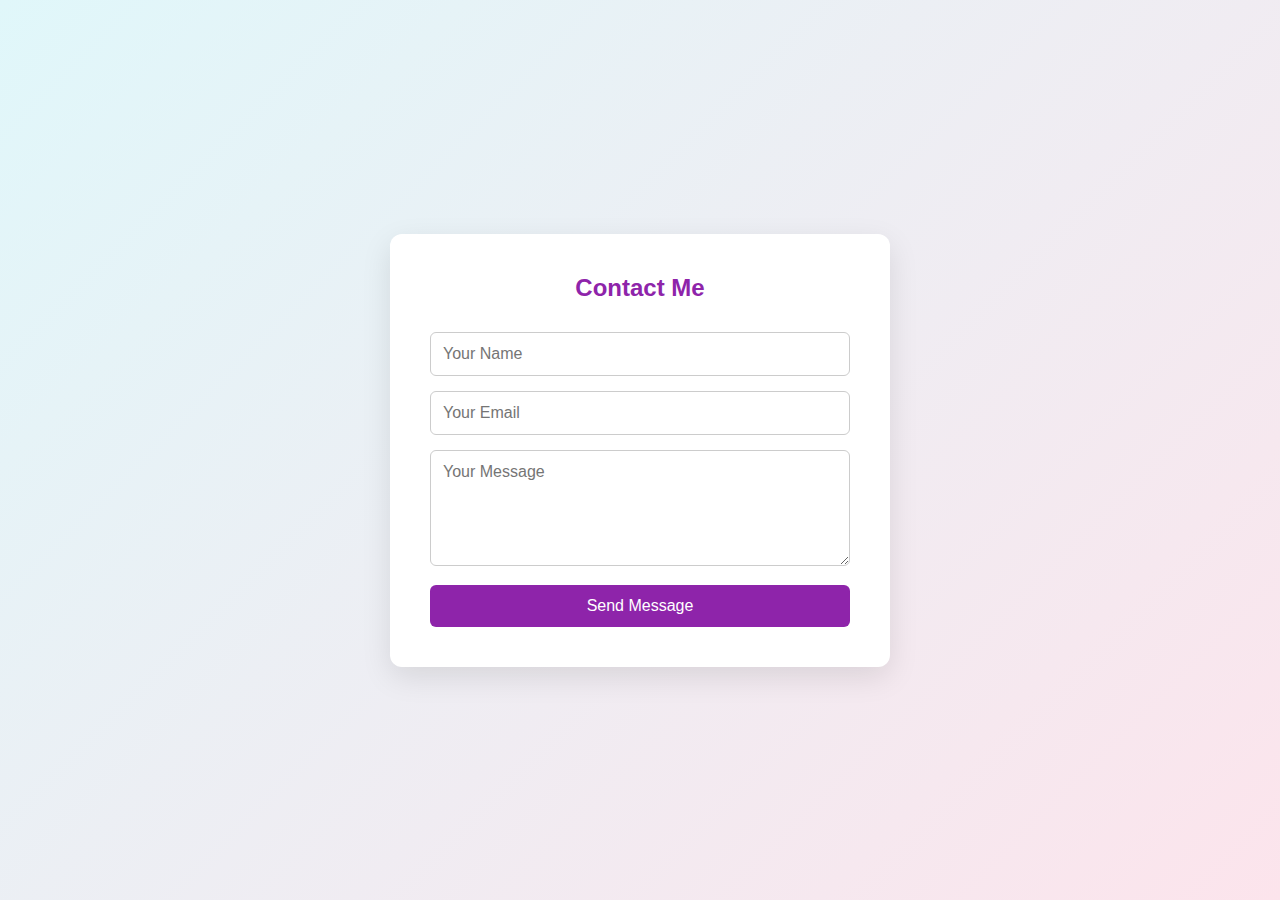
<file: contc.html>
<!DOCTYPE html>
<html lang="en">
<head>
  <meta charset="UTF-8" />
  <meta name="viewport" content="width=device-width, initial-scale=1.0"/>
  <title>Contact Me | Aneeqa Azim</title>
  <style>
    * {
      margin: 0;
      padding: 0;
      box-sizing: border-box;
      font-family: "Segoe UI", sans-serif;
    }

    body {
      background: linear-gradient(135deg, #e0f7fa, #fce4ec);
      color: #333;
      display: flex;
      justify-content: center;
      align-items: center;
      height: 100vh;
    }

    .contact-box {
      background-color: #fff;
      padding: 40px;
      border-radius: 12px;
      box-shadow: 0 10px 30px rgba(0,0,0,0.1);
      width: 100%;
      max-width: 500px;
    }

    .contact-box h2 {
      text-align: center;
      margin-bottom: 30px;
      color: #8e24aa;
    }

    form input,
    form textarea {
      width: 100%;
      padding: 12px;
      margin-bottom: 15px;
      border: 1px solid #ccc;
      border-radius: 6px;
      font-size: 1rem;
    }

    form button {
      width: 100%;
      padding: 12px;
      background-color: #8e24aa;
      color: white;
      font-size: 1rem;
      border: none;
      border-radius: 6px;
      cursor: pointer;
      transition: background 0.3s;
    }

    form button:hover {
      background-color: #6a1b9a;
    }

    .success-message {
      display: none;
      text-align: center;
      color: green;
      margin-top: 15px;
    }
  </style>
</head>
<body>

  <div class="contact-box">
    <h2>Contact Me</h2>

    <form action="https://formsubmit.co/aneeqaazim112@gmail.com" method="POST">
   
      <input type="hidden" name="_captcha" value="false">
      <input type="hidden" name="_subject" value="New message from your portfolio!">
      <input type="hidden" name="_template" value="box">

      <input type="text" name="name" placeholder="Your Name" required />
      <input type="email" name="email" placeholder="Your Email" required />
      <textarea name="message" rows="5" placeholder="Your Message" required></textarea>
      <button type="submit">Send Message</button>
    </form>

  </div>

</body>
</html>
</file>
